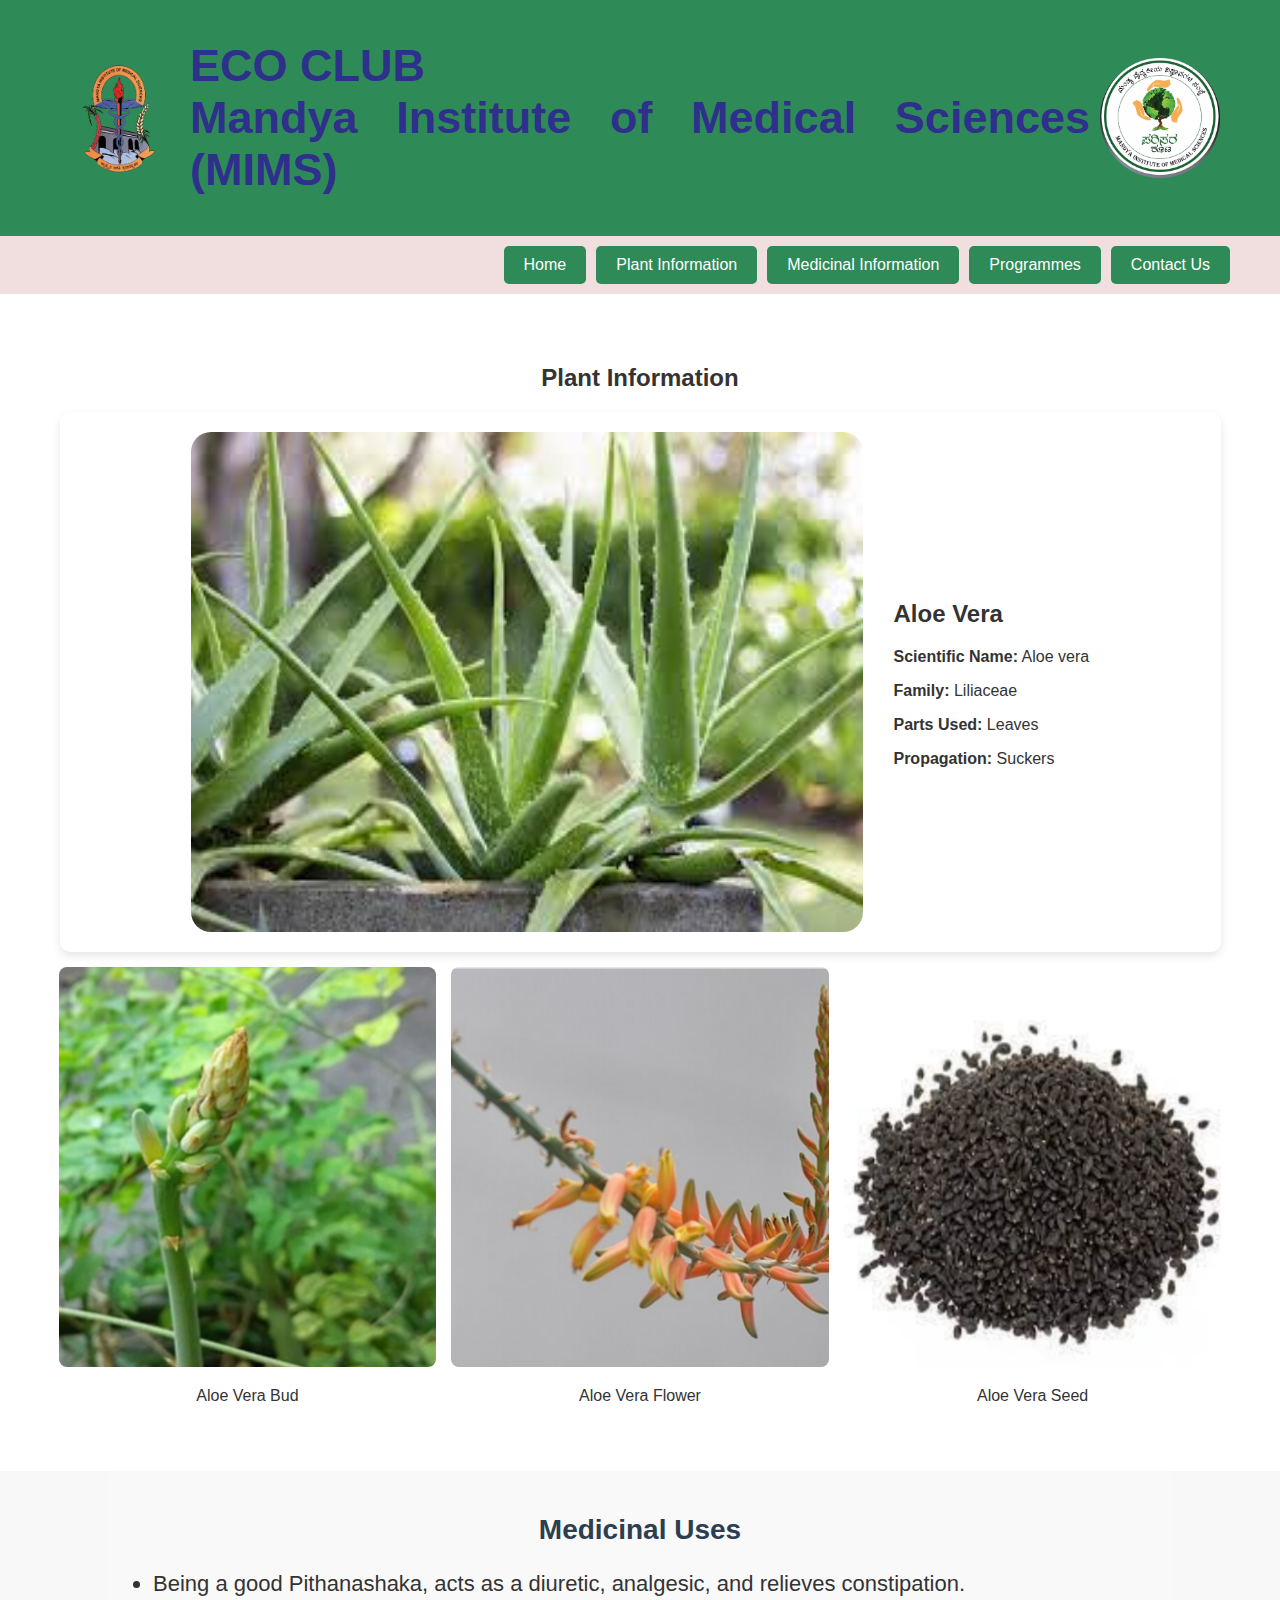
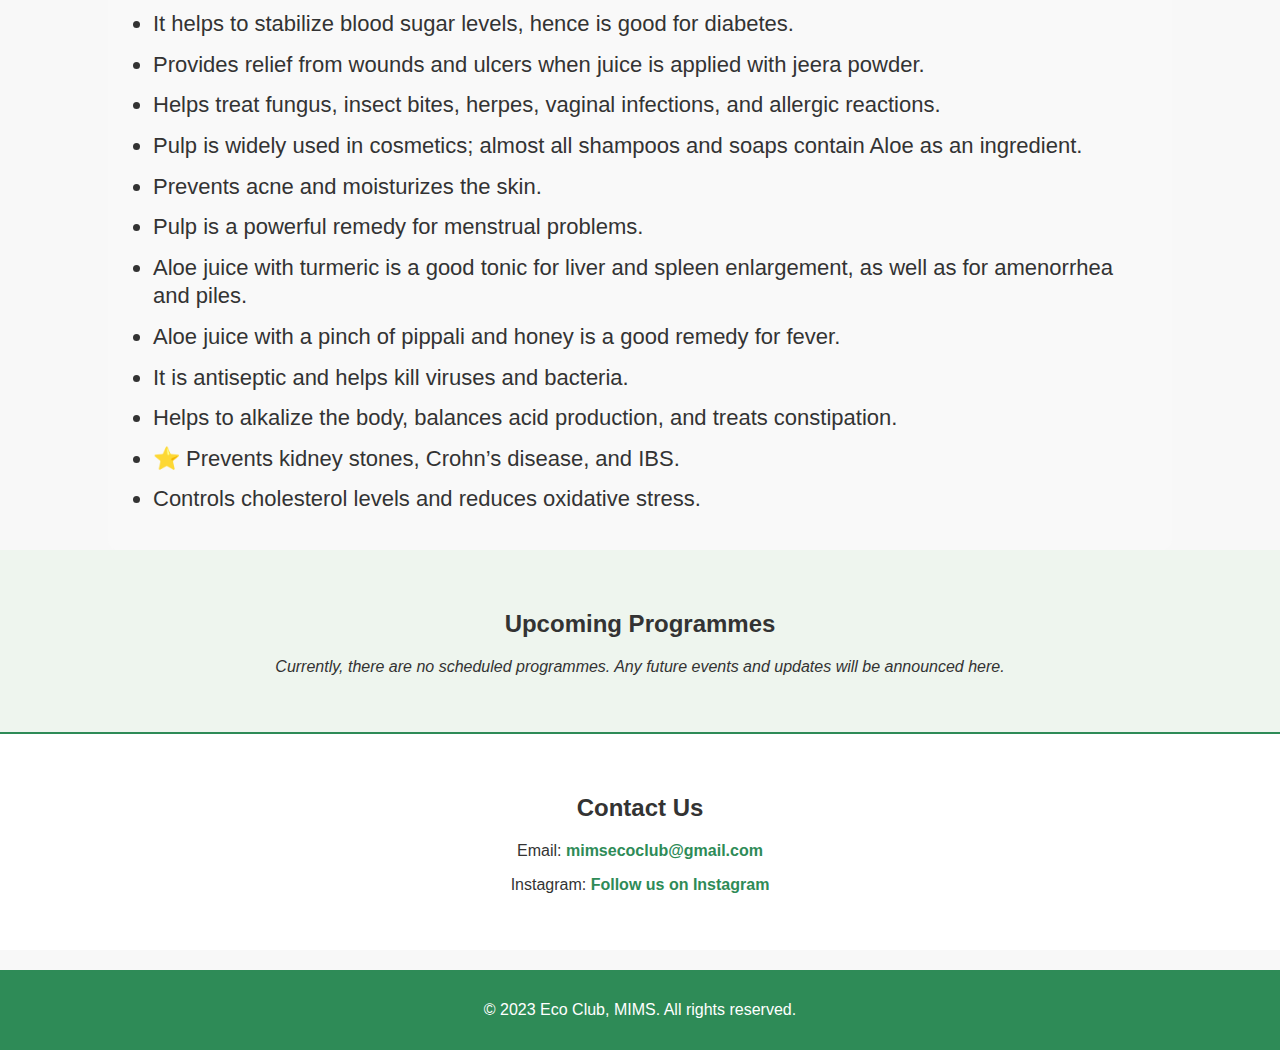
<file: plant.html>
<!DOCTYPE html>
<html lang="en">
<head>
    <meta charset="UTF-8">
    <meta name="viewport" content="width=device-width, initial-scale=1.0">
    <title>Eco Club - MIMS</title>
    <link rel="stylesheet" href="stylesp.css">
</head>
<body>

    <header>
        <div class="header-container">
            <img src="clogoc.png" alt="Eco Club Logo" class="left-logo">
            <h1 style="font-size: 45px;text-align:justify; color:rgb(46, 48, 139);">
                ECO CLUB <br>Mandya Institute of Medical Sciences (MIMS)
            </h1>  
            <img src="echo-club.png" alt="Eco Club Secondary Image" class="right-logo">
        </div>
    </header>

    <!-- Navigation Buttons in a Separate Section -->
    <div class="navigation-section">
        <nav class="navigation-buttons">
            <button onclick="window.location.href='https://unigrames.github.io/echo-club/'">Home</button>
            <button onclick="scrollToSection('plant-info')">Plant Information</button>
            <button onclick="scrollToSection('medicinal-uses')">Medicinal Information</button>
            <button onclick="scrollToSection('programmes')">Programmes</button>
            <button onclick="scrollToSection('contact')">Contact Us</button>
        </nav>
    </div>

    <section id="plant-info" class="plant-info">
        <h2>Plant Information</h2>
    
        <!-- Aloe Vera Image (Left) & Plant Details (Right) -->
        <div class="plant-card">
            <img src="aloe-vera.jpeg" alt="Aloe Vera" class="plant-main-image">
            <div class="plant-details">
                <h2>Aloe Vera</h2>
                <p><strong>Scientific Name:</strong> Aloe vera</p>
                <p><strong>Family:</strong> Liliaceae</p>
                <p><strong>Parts Used:</strong> Leaves</p>
                <p><strong>Propagation:</strong> Suckers</p>
            </div>
        </div>
    
        <!-- Section for Bud, Flower & Seed Images with Labels -->
        <div class="additional-images">
            <div class="image-container">
                <img src="aloeverabud2.png" alt="Aloe Vera Bud">
                <p>Aloe Vera Bud</p>
            </div>
            <div class="image-container">
                <img src="aloeveraflower.png" alt="Aloe Vera Flower">
                <p>Aloe Vera Flower</p>
            </div>
            <div class="image-container">
                <img src="aloveraseeds.png" alt="Aloe Vera Seed">
                <p>Aloe Vera Seed</p>
            </div>
        </div>
    </section>
    
    <!-- Medicinal Uses Section -->
    <section id="medicinal-uses" class="medicinal-uses">
        <h2>Medicinal Uses</h2>
        <ul>
            <li>Being a good <strong>Pithanashaka</strong>, acts as a diuretic, analgesic, and relieves constipation.</li>
            <li>It helps to stabilize blood sugar levels, hence is good for diabetes.</li>
            <li>Provides relief from wounds and ulcers when juice is applied with jeera powder.</li>
            <li>Helps treat fungus, insect bites, herpes, vaginal infections, and allergic reactions.</li>
            <li>Pulp is widely used in cosmetics; almost all shampoos and soaps contain Aloe as an ingredient.</li>
            <li>Prevents acne and moisturizes the skin.</li>
            <li>Pulp is a powerful remedy for menstrual problems.</li>
            <li>Aloe juice with turmeric is a good tonic for liver and spleen enlargement, as well as for amenorrhea and piles.</li>
            <li>Aloe juice with a pinch of pippali and honey is a good remedy for fever.</li>
            <li>It is antiseptic and helps kill viruses and bacteria.</li>
            <li>Helps to alkalize the body, balances acid production, and treats constipation.</li>
            <li><strong>⭐ Prevents kidney stones, Crohn’s disease, and IBS.</strong></li>
            <li>Controls cholesterol levels and reduces oxidative stress.</li>
        </ul>
    </section>

    <section id="programmes" class="programmes">
       <h2>Upcoming Programmes</h2>
       <p><em>Currently, there are no scheduled programmes. Any future events and updates will be announced here.</em></p>
    </section>

    <section id="contact" class="contact">
        <h2>Contact Us</h2>
        <p>Email: <a href="mailto:mimsecoclub@gmail.com">mimsecoclub@gmail.com</a></p>
        <p>Instagram: <a href="https://www.instagram.com" target="_blank">Follow us on Instagram</a></p>
    </section>

    <footer>
        <p>&copy; 2023 Eco Club, MIMS. All rights reserved.</p>
    </footer>

    <script>
        // Function to scroll to a specific section
        function scrollToSection(sectionId) {
            document.getElementById(sectionId).scrollIntoView({ behavior: 'smooth' });
        }

        // Function to change button color on click
        document.querySelectorAll('.navigation-buttons button').forEach(button => {
            button.addEventListener('click', function() {
                // Remove active class from all buttons
                document.querySelectorAll('.navigation-buttons button').forEach(btn => {
                    btn.classList.remove('active');
                });
                // Add active class to the clicked button
                this.classList.add('active');
            });
        });
    </script>
</body>
</html>
</file>
<file: stylesp.css>
/* General Styling */
body {
    font-family: Arial, sans-serif;
    margin: 0;
    padding: 0;
    color: #333;
    background-color: #f8f8f8;
}

/* Header Styling */
header {
    background-color: #2E8B57;
    color: white;
    padding: 10px 0;
    text-align: center;
}

.header-container {
    display: flex;
    align-items: center;
    justify-content: space-between;
    padding: 0 50px;
}

.header-container h1 {
    font-size: 40px;
    text-align: justify;
}

.header-container h1 span {
    font-size: 20px;
    font-weight: normal;
}

.left-logo, .right-logo {
    width: 120px;
    height: auto;
    padding:10px;
}

/* Plant Info Section */
.plant-info {
    background-color: white;
    padding: 50px;
    text-align: center;
}

.plant-card {
    display: flex;
    align-items: center;
    justify-content: center;
    gap: 30px;
    background: #fff;
    padding: 20px;
    border-radius: 10px;
    box-shadow: 0 4px 8px rgba(0, 0, 0, 0.1);
    width:95%;
    margin: 0 auto;
}

.plant-card img {
    width: 60%;
    height: 500px;
    border-radius: 20px;
}

.plant-details {
    text-align: justify;
}

/* Medicinal Uses Section */
.medicinal-uses {
    background-color: #f9f9f9;
    padding: 20px;
    border-radius: 10px;
    margin-top: 20px;
    text-align: left;
    max-width: 80%;
    margin: 0 auto;
}

.medicinal-uses h2 {
    color:rgb(48, 73, 99);
    text-align: center;
    font-size:30px;
}

.medicinal-uses ul {
    list-style-type: disc;
    padding-left: 20px;
}

.medicinal-uses li {
    font-size: 16px;
    margin-bottom: 8px;
    line-height: 1.6;
}

/* Programmes Section */
.programmes {
    background-color: #eef5ee;
    padding: 40px;
    text-align: center;
}

.programmes ul {
    list-style-type: none;
    padding: 0;
}

.programmes li {
    background: white;
    margin: 10px auto;
    padding: 15px;
    border-radius: 10px;
    box-shadow: 0 2px 5px rgba(0, 0, 0, 0.1);
    max-width: 800px;
}

/* Contact Section */
.contact {
    background-color: white;
    padding: 40px;
    text-align: center;
    border-top: 2px solid #2E8B57;
}

.contact a {
    color: #2E8B57;
    text-decoration: none;
    font-weight: bold;
}

.contact a:hover {
    text-decoration: underline;
}

/* Footer */
footer {
    background-color: #2E8B57;
    color: white;
    text-align: center;
    padding: 15px 0;
    margin-top: 20px;
}

/* Additional Images Section */
.additional-images {
    display: flex;
    justify-content: center;
    gap: 15px;
    margin-top: 15px;
    flex-wrap: wrap;
}

/* All Small Images (Bud, Flower, Seeds) */
.image-container {
    text-align: center;
    width: 32%;
}

.image-container img {
    width: 100%;
    height: 400px;
    object-fit: cover;
    border-radius: 8px;
}

/* Responsive Design */
@media (max-width: 768px) {
    .plant-card {
        flex-direction: column;
        text-align: center;
    }

    .plant-card img {
        width: 95%;
    }

    .additional-images {
        flex-direction: column;
        align-items: center;
    }

    .image-container {
        max-width: 100%;
    }

    .image-container img {
        width: 80%;
        height: auto;
    }

    .medicinal-uses {
        text-align:justify;
        padding: 15px;
        font-size:30px;
    }
}


/* Medicinal Uses Section */
.medicinal-uses {
    background-color: #f9f9f9;
    padding: 20px;
    border-radius: 10px;
    margin-top: 20px;
    text-align: left;
    max-width: 80%;
    margin: 0 auto;
}

.medicinal-uses h2 {
    color: #2c3e50;
    text-align: center;
    font-size: 28px; /* Increased heading size */
    font-weight: bold;
}

.medicinal-uses ul {
    list-style-type: disc;
    padding-left: 25px;
}

.medicinal-uses li {
    font-size: 22px; /* Increased text size */
    font-weight: 200;
    margin-bottom: 12px;
    line-height: 1.3; /* Improved readability */
}


/* Navigation Section Styling */
.navigation-section {
    background-color:rgb(241, 223, 223);
    padding: 10px 50px;
    display: flex;
    justify-content: flex-end;
}

.navigation-buttons {
    display: flex;
    gap: 10px;
}

.navigation-buttons button {
    background-color: #2E8B57;
    color: white;
    border: none;
    padding: 10px 20px;
    cursor: pointer;
    font-size: 16px;
    border-radius: 5px;
    transition: background-color 0.3s ease;
}

.navigation-buttons button:hover {
    background-color: #3CB371;
}

.navigation-buttons button.active {
    background-color: #228B22;
}
</file>
